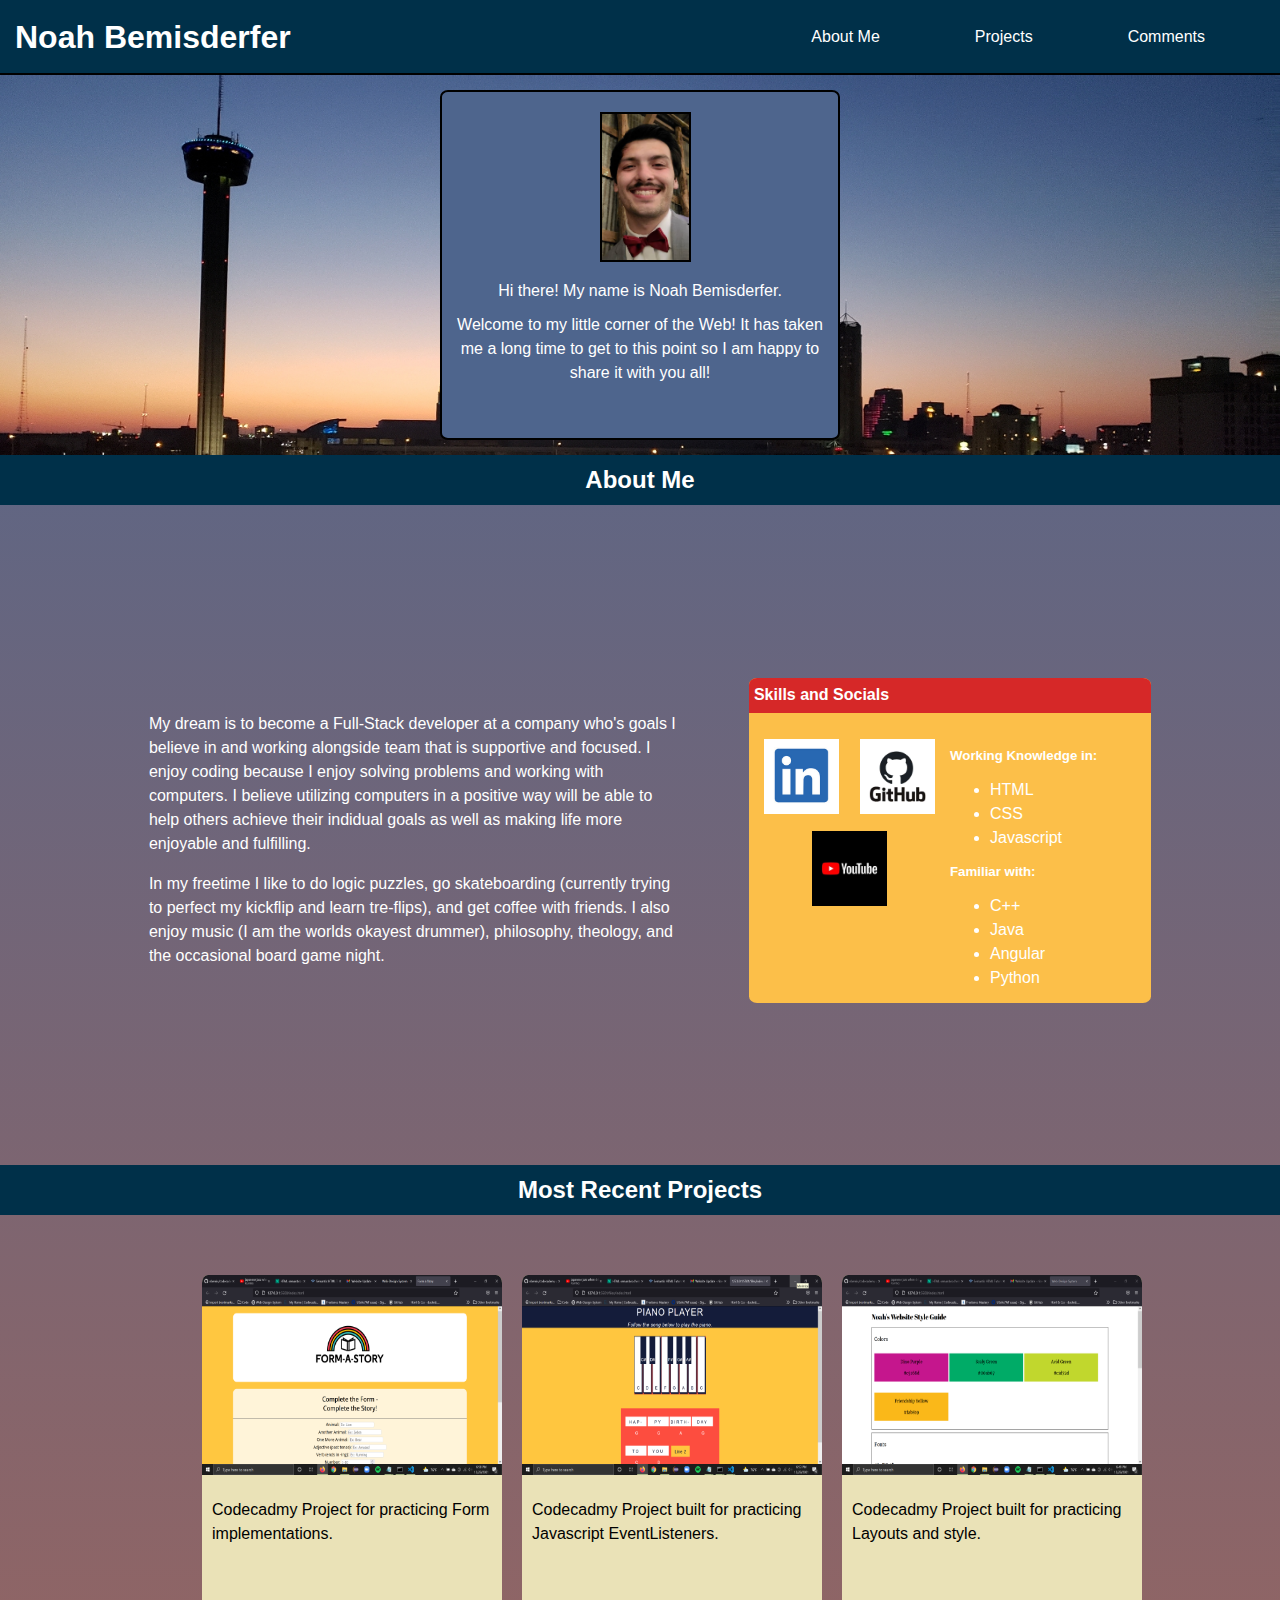
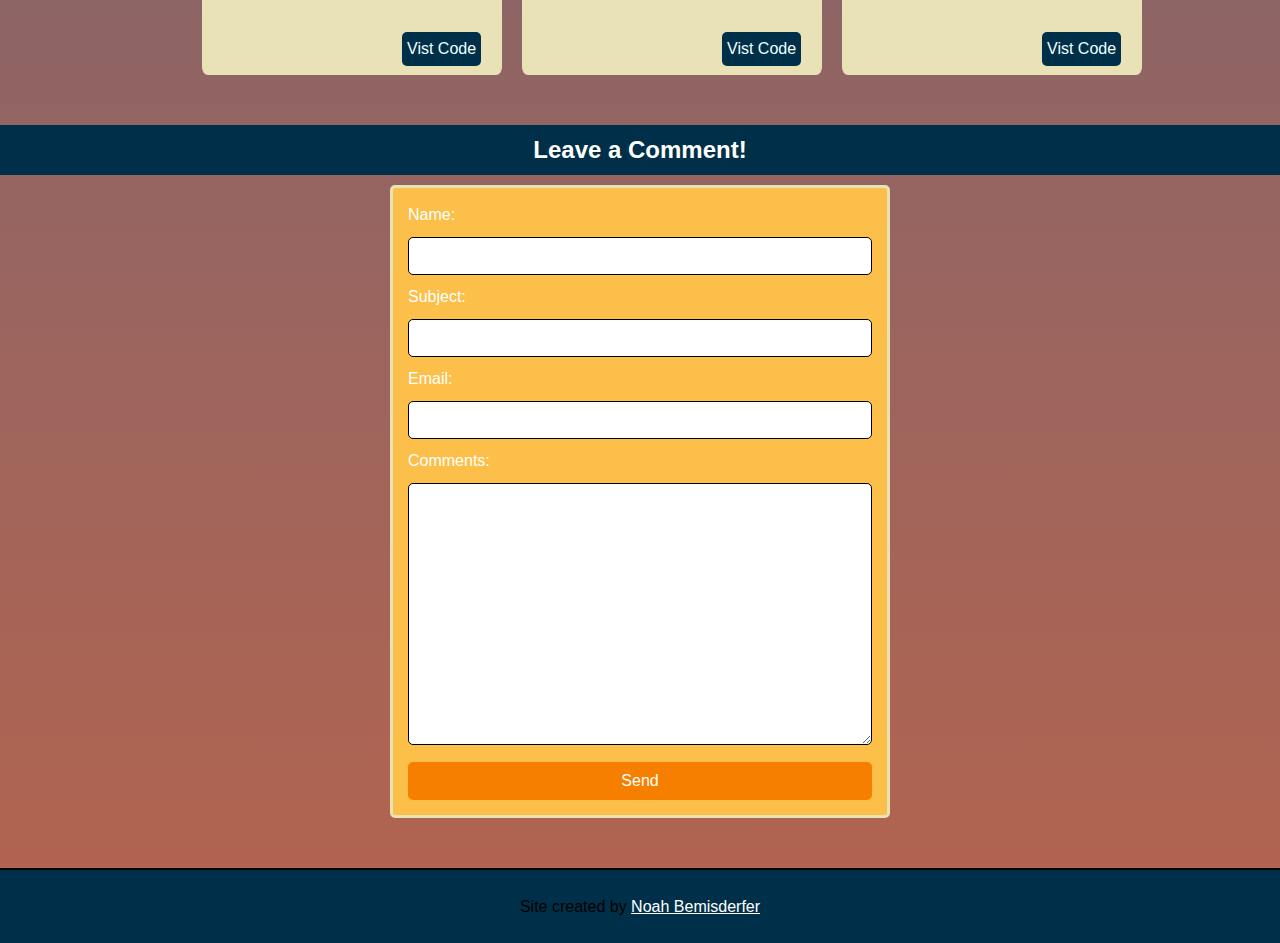
<file: main/index.html>
<!DOCTYPE html>
<html lang="en">

<head>
  <meta charset="UTF-8">
  <meta http-equiv="X-UA-Compatible" content="IE=edge">
  <meta name="viewport" content="width=device-width, initial-scale=1.0">
  <title>Noah Bemisderfer - Web Dev</title>

  <link rel="stylesheet" href="./style/reset.css">
  <link rel="stylesheet" href="./style/style.css">

</head>

<body>
  <header>
    <h1> <a href="#">Noah Bemisderfer</a> </h1>
    <nav class="main-nav">
      <ul id="main-nav-list">
        <li class="list-item"><a href="#about-me">About Me</a></li>
        <li class="list-item"><a href="#projects">Projects</a></li>
        <li class="list-item"><a href="#comments">Comments</a></li>
      </ul>
    </nav>
    <div class="hamburger-menu" onclick="toggleMenu(this)">
      <div class="hamburger-item bar1"></div>
      <div class="hamburger-item bar2"></div>
      <div class="hamburger-item bar3"></div>
    </div>
    <div id="mobile-nav">
      <!-- <ul id="moblie-nav-list">
        <li class="list-item"><a href="#about-me">About Me</a></li>
        <li class="list-item"><a href="#projects">Projects</a></li>
        <li class="list-item"><a href="#comments">Comments</a></li>
      </ul> -->
    </div>
  </header>

  <main>
    <section id="billboard">
      <div class="card billboard-item">
        <img id="profile-picture" src="../images/resized_Noah_Bemisderfer_Headshot.jpg"
          alt="Noah Bemisderfer Profile Picture">
        <p class="website-intro">Hi there! My name is Noah Bemisderfer.</p> 
        <p class="website-intro">Welcome to my little
          corner of the Web! It has taken
          me a long time to get to this point so I am happy to share it with you all!</p>
      </div>
    </section>

    <section id="about-me">
      <h2 class="section-header">About Me</h2>
      <div class="about-me-container">
        <div class="card about-card about-me-child" id="about-child-one">
          <h4>Skills and Socials</h4>
          <div class="ss-container">
            <div class="skills-child" id="social-links">
              <a href="https://www.linkedin.com/in/noah-bemisderfer-a91b28108/"><img src="../images/linkedin-logo.jpg"
                  alt="LinkedIn" class="socials-img"></a>
              <a href="https://github.com/nbemis"><img src="../images/GitHub-logo.jpg" alt="GitHub"
                  class="socials-img"></a>
              <a href="https://www.youtube.com/channel/UCbNMLzV5hrBsGKpQte96EUw"><img src="../images/YoutubeLogo.jpg"
                  alt="YouTube" class="socials-img"></a>
            </div>
            <div class="skills-child">
              <h5>Working Knowledge in:</h5>
              <ul class="skills-list">
                <li>HTML</li>
                <li>CSS</li>
                <li>Javascript</li>
              </ul>
              <h5>Familiar with:</h5>
              <ul class="skills-list">
                <li>C++</li>
                <li>Java</li>
                <li>Angular</li>
                <li>Python</li>
              </ul>
            </div>
          </div>
        </div>

        <div class="about-card about-me-child" id="about-child-two">
          <p>My dream is to become a Full-Stack developer at a company who's goals I believe in and working alongside
            team
            that is supportive and focused. I enjoy coding because I enjoy solving problems and working with computers.
            I
            believe utilizing computers in a positive way will be able to help others achieve their indidual goals as
            well
            as making life more enjoyable and fulfilling.</p>
          <p>In my freetime I like to do logic puzzles, go skateboarding (currently trying to perfect my kickflip and
            learn tre-flips), and get coffee with friends. I also enjoy music (I am the worlds okayest drummer),
            philosophy, theology, and the occasional board game night. </p>
        </div>
      </div>
    </section>

    <section id="projects">
      <h2 class="section-header">Most Recent Projects</h2>
      <div class="projects-wrapper">
        <div class="card projects-card">
          <img src="../images/form-a-story.png" alt="Form-a-story project screenshot" class="project-img">
          <p>Codecadmy Project for practicing Form implementations.</p>
          <button class="read-more-button">Vist Code</button>
        </div>
        <div class="card projects-card">
          <img src="../images/piano-player.png" alt="Piano player project screenshot" class="project-img">
          <p>Codecadmy Project built for practicing Javascript EventListeners.</p>
          <button class="read-more-button">Vist Code</button>
        </div>
        <div class="card projects-card">
          <img src="../images/website-syle-guide.png" alt="Website style guide project" class="project-img">
          <p>Codecadmy Project built for practicing Layouts and style.</p>
          <button class="read-more-button">Vist Code</button>
        </div>
      </div>
    </section>

    <section id="comments">
      <h2 class="section-header">Leave a Comment!</h2>
      <div class="comments-form-container">
        <form action="GET">
          <label for="name">Name:</label>
          <input class="input-field" type="text" name="name" id="name">

          <label for="subject">Subject:</label>
          <input class="input-field" type="text" name="subject" id="subject">

          <label for="email">Email:</label>
          <input class="input-field" type="text" name="email" id="email">

          <label for="comments">Comments:</label>
          <textarea class="input-field" name="comments" id="comments" cols="30" rows="10"></textarea>

          <input id="submit-btn" class="btn" type="submit" value="Send">
        </form>
      </div>
    </section>
  </main>

  <footer>
    <div class="footer-container">
      <div class="copyright">
        Site created by <a id="footer-link"href="https://github.com/nbemis">Noah Bemisderfer</a>
      </div>
  </footer>
  <script>
    function toggleMenu(x) {
      // let myVar = document.getElementById('mobile-nav');
      // myVar.classList.toggle('display');
      x.classList.toggle('change');
    }
    </script>
</body>

</html>
</file>
<file: main/style/style.css>
:root{
	--mainColor1:#003049;
	--mainColor2:#d62828;
  --mainColor3:#f77f00;
  --mainColor4:#fcbf49;
  --mainColor5:#eae2b7;

  --savedColor:#4e658d;

	--borderColor:#000;

	--mainText:#fff;
	--secondaryText:#000;

	--themeDotBorder:#FFF;

	--previewBg:rgb(25, 39, 52, 0.8);
	--previewShadow:#111921;


	--buttonColor:#17a2b8;
  --hoverButtonColor: rgba(1, 112, 129, 0.9);
}

/* Mobile first styles go here */
html{
  font-size: 13px;
  line-height: 1.5rem;
}

html, body{
  scroll-behavior: smooth;
}

body *{
  transition: 1s;
}

body{
  background: rgb(180,100,78);
  background: linear-gradient(0deg, rgba(180,100,78,1) 0%, rgba(77,102,143,1) 100%);
}

h1, h2, h3, h4, h5, h6, strong{
  color: var(--mainText);
}

p, a, li, span, label, input, textarea{
  color: var(--mainText);
}



button, .btn{
  padding: 5px 5px;
  border: none;
  border-radius: 5px;

}

.card{
  border-radius: 2%;
}

a{
  text-decoration: none;
}

/* Nav Section */

header{
  height: 55px;
  width: 100%;
  display: flex;
  justify-content: space-between;
  align-items: center;
  background-color: var(--mainColor1);
  border-bottom: var(--borderColor) solid 2px;
  padding: 0px 15px;
  position: fixed;
  top: 0px;
  z-index: 100;
}


main{
  margin-top: 55px;
}

#main-nav-list{
  display: none;
} 

#mobile-nav{
  position:fixed;
} 
/* 
.display{
  padding:0;
  margin:0;
  top:0;
  right:0;
  width: 30%;
  height: 100%;
  background-color: #6B4E71;
  z-index: 101;
} */

.hamburger-menu{
height: 30px;
width: 25px;
cursor: pointer;
}

.hamburger-item{
  background-color: black;
  margin:  4px 0px;
  border: black solid ;
}


.change{
  z-index: 102;
}

/* Rotate first bar */
/* .change .bar1 {
  -webkit-transform: rotate(-48deg) translate(-4px, 4px) ;
  transform: rotate(-48deg) translate(-4px, 4px) ;
} */

/* Fade out the second bar */
/* .change .bar2 {
  opacity: 0;
} */

/* Rotate last bar */
/* .change .bar3 {
  -webkit-transform: rotate(48deg) translate(-10px, -8px) ;
  transform: rotate(48deg) translate(-10px, -8px) ;
} */

/* Billboard Section */
#billboard{
  background-image: url(/images/sanAntonioAtDusk.jpg);
  background-size: cover;

  padding: 15px 0px;
}

.billboard-item{
  min-height: 250px;
  max-width: 400px;
  background-color: var(--savedColor);
  margin: 0 auto;
  border: var(--borderColor) solid 2px;
}

#profile-picture{
  width: auto;
  height: 100px;
  border: 2px black solid;
  position: relative;
  top: 20px;
  left: 42%;
  margin-bottom: 20px;
}

.website-intro {
  margin: 10px 10px;
  text-align: center;
}

/* #fancy-intro{
  font-size: 1.5rem;
  display: inline-block;
  text-align: inherit;
} */

/* About Me Section */
.section-header{
  background-color: var(--mainColor1);
  height: 50px;
  width: 100%;
  padding-top: 12.5px;
  margin: 0px;
  margin-bottom: 10px;
  text-align: center;
}

#about-me h3{
  background-color: var(--mainColor4);
}

.about-me-container{
  display: flex;
  min-height: 650px;
  flex-direction: column;
  justify-content: space-around;
  align-items: center; 
}

.about-card h4{
  background-color: var(--mainColor2);
  padding: 5px;
  margin-top: 0;
  height: 35px;
  
}

#about-child-one{
  height: 300px;
  min-width: 400px;

  background-color: var(--mainColor4);
  overflow: hidden;
}

/* Skills and Social Section */

.ss-container{
  width: 100%;
  height: 200px;
  
  display: flex;
  align-items: flex-start;
  justify-content: center;
}

#social-links{
  display: flex;
  justify-content: space-evenly;
  align-items: flex-start;
  flex-wrap: wrap;
}

.socials-img{
  width: 75px;
  height: 75px;

  margin: 5px;
  object-fit: cover;
}

.skills-list li {
list-style-type:disc;
}

.skills-child{
  height: 115px;
  width: 50%;
}

.skills-child ul{
  margin: 0px;
}

.skills-child h5{
  margin: 10px 0px;
}

#about-child-two{
   padding: 0px 10px;
   margin: 10px 10px;
}


/* Projects section */

#projects h3{
  background-color:hsla(341, 13%, 45%, 100%);
}

.projects-wrapper{
  min-height: 1000px;
  
  display: flex;
  flex-direction: column;
  align-items:center;
  justify-content: space-around;
}

.projects-card{
  width: 300px;
  background-color: var(--mainColor5);
  overflow: hidden;
}


.project-img{
  height: 200px;
  width: 100%;
}

.projects-card p{
  color: var(--secondaryText);
  padding: 0 10px;
}

.read-more-button{
  margin-bottom: 10px;
  margin-right: 10px;
  background-color: var(--mainColor1);
  color: azure;
  float: right;
}


.comments-form-container{
  display: block;
  max-width: 500px;
  margin: 0 auto;
  border: 3px solid var(--mainColor5);
  padding: 15px;
  border-radius: 5px;
  background-color: var(--mainColor4);
  margin-top: 10px;
  margin-bottom: 50px;
}

.input-field{
  width: 100%;
	padding-top: 10px;
	padding-bottom:10px;
  margin-top: 10px;
  margin-bottom: 10px;
	border-radius: 5px;
	border:1px solid black;
	font-size: 14px;
}

#submit-btn{
  width: 100%;
  background-color: var(--mainColor3);
  padding: 10px;
}

footer{
  background-color: var(--mainColor1);
  border-top: black solid 2px;
  height: 75px;
}

.footer-container{
  position: relative;
  top: 25px;
  /* width: 100%; */ 
  text-align: center;
}

#footer-link{
  text-decoration: underline;
  color: var(--mainText)
}

@media screen and (min-width: 850px) {
  /* Desktop styles go here */
  html{
    font-size: 16px;
  }
  header{
    height: 75px;
  }
  
  main{
    margin-top: 75px;
  }  

  h1{
    font-size: 2rem;
  }

  .main-nav{
  float: right;
  margin-right: 50px;
  }

  #main-nav-list {
    display: flex;

  }

  .list-item{
    margin-left: 75px;
    padding: 27px 5px;
    transition: .5s;
  }

  .list-item a{
    padding: 28px 5px;
  }

  .list-item:hover{
    background-color: hsl(0, 0%, 0%, 0.3);
  }

  .list-item a:active{
    background-color: hsl(0, 0%, 0%, 0.3);
  }

  .hamburger-menu{
    display: none;
  }

  .billboard-item{
    min-height: 350px;
  }

  #profile-picture{
    width: auto;
    height: 150px;
    border: 2px black solid;
    position: relative;
    top: 20px;
    left: 40%;
    margin-bottom: 20px;
  }

  .about-me-container{
    display: flex;
    flex-direction:row-reverse;
    justify-content: center;
    align-items: center;
    width: 90vw;
    margin: 0 auto;
  }

  #about-child-one{
    margin-left: 50px;
    max-width: 600px;
    min-height: 325px;
  }

  #about-child-two{
    max-width: 550px;
  }

  .projects-wrapper{
    min-height: 500px;
    width: 70vw;
    
    flex-direction: row;
    align-items: center;
    justify-content: space-evenly ;
    margin: 0 auto;
  }

  .projects-card{
    margin: 0px 10px;
    min-width: 300px;
    height: 400px;
  }

  .read-more-button{
    margin-bottom: 0px;
    margin-right: 0px;
    float: none;
    position: relative;
    top: 70px;
    left: 200px;
  }

}
</file>
